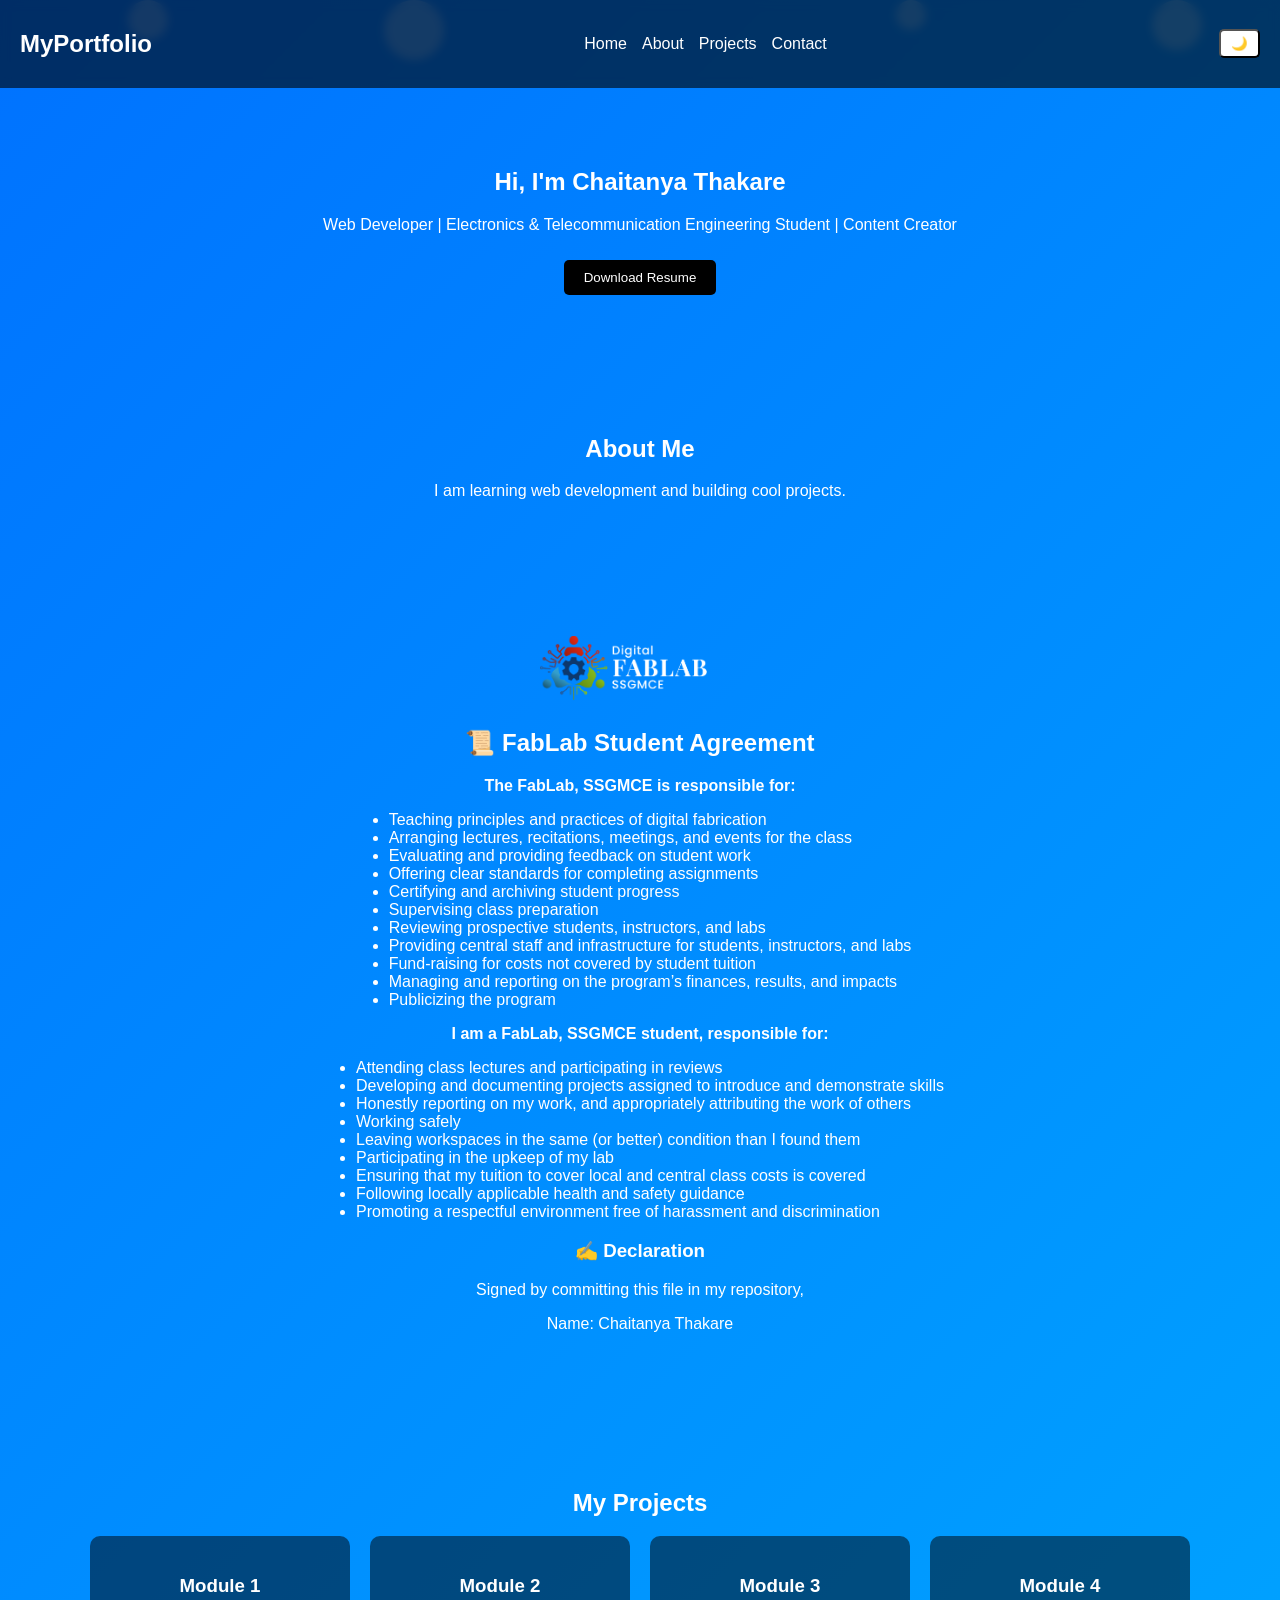
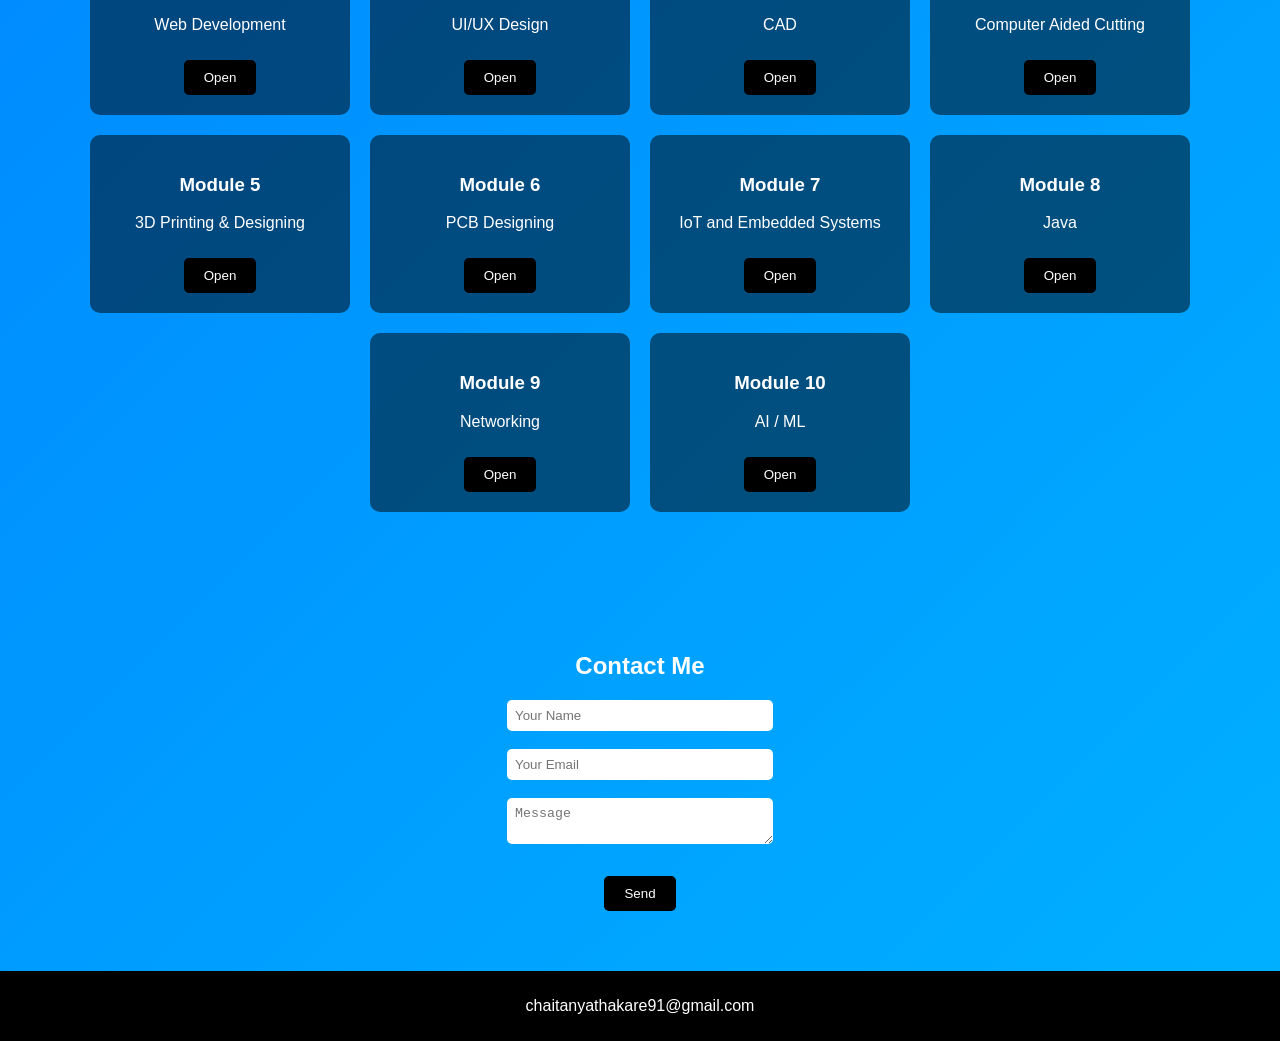
<file: index.html>
<!DOCTYPE html>
<html lang="en">
<head>
    <meta charset="UTF-8">
    <meta name="viewport" content="width=device-width, initial-scale=1.0">
    <title>My Portfolio</title>

    <link rel="stylesheet" href="style.css">
</head>

<body>

<div class="circle" style="width:40px;height:40px;left:10%;animation-duration:8s;"></div>
<div class="circle" style="width:60px;height:60px;left:30%;animation-duration:12s;"></div>
<div class="circle" style="width:30px;height:30px;left:70%;animation-duration:10s;"></div>
<div class="circle" style="width:50px;height:50px;left:90%;animation-duration:14s;"></div>

<header>
    <nav>
        <h2>MyPortfolio</h2>
        <ul>
            <li><a href="#home">Home</a></li>
            <li><a href="#about">About</a></li>
            <li><a href="#projects">Projects</a></li>
            <li><a href="#contact">Contact</a></li>
        </ul>
        <button class="toggle" onclick="toggleMode()">🌙</button>
    </nav>
</header>

<section id="home">
    <h1>Hi, I'm Chaitanya Thakare</h1>
    <p>Web Developer | Electronics & Telecommunication Engineering Student | Content Creator</p>
    <a href="resume.pdf" download>
        <button class="btn">Download Resume</button>
    </a>
</section>

<section id="about">
    <h2>About Me</h2>
    <p>I am learning web development and building cool projects.</p>
</section>

<section>
    <div style="text-align: center; margin-bottom: 20px;">
        <img src="FabLablogo.png" alt="FabLab Logo" style="max-width: 200px; height: auto; border-radius: 10px;">
    </div>
    
    <h2>📜 FabLab Student Agreement</h2>
    
    <p><strong>The FabLab, SSGMCE is responsible for:</strong></p>
    <ul>
        <li>Teaching principles and practices of digital fabrication</li>
        <li>Arranging lectures, recitations, meetings, and events for the class</li>
        <li>Evaluating and providing feedback on student work</li>
        <li>Offering clear standards for completing assignments</li>
        <li>Certifying and archiving student progress</li>
        <li>Supervising class preparation</li>
        <li>Reviewing prospective students, instructors, and labs</li>
        <li>Providing central staff and infrastructure for students, instructors, and labs</li>
        <li>Fund-raising for costs not covered by student tuition</li>
        <li>Managing and reporting on the program’s finances, results, and impacts</li>
        <li>Publicizing the program</li>
    </ul>

    <p><strong>I am a FabLab, SSGMCE student, responsible for:</strong></p>
    <ul>
        <li>Attending class lectures and participating in reviews</li>
        <li>Developing and documenting projects assigned to introduce and demonstrate skills</li>
        <li>Honestly reporting on my work, and appropriately attributing the work of others</li>
        <li>Working safely</li>
        <li>Leaving workspaces in the same (or better) condition than I found them</li>
        <li>Participating in the upkeep of my lab</li>
        <li>Ensuring that my tuition to cover local and central class costs is covered</li>
        <li>Following locally applicable health and safety guidance</li>
        <li>Promoting a respectful environment free of harassment and discrimination</li>
    </ul>

    <br>
    <h3>✍️ Declaration</h3>
    <p>Signed by committing this file in my repository,</p>
    <p>Name: Chaitanya Thakare</p>
</section>

<section id="projects">
    <h2>My Projects</h2>
    <div class="projects">

        <div class="card">
            <h3>Module 1</h3>
            <p>Web Development</p>
            <a href="module.html"><button class="btn">Open</button></a>
        </div>

        <div class="card">
            <h3>Module 2</h3>
            <p>UI/UX Design</p>
            <a href="module2.html"><button class="btn">Open</button></a>
        </div>

        <div class="card">
            <h3>Module 3</h3>
            <p>CAD</p>
            <a href="module3.html"><button class="btn">Open</button></a>
        </div>

        <div class="card">
            <h3>Module 4</h3>
            <p>Computer Aided Cutting</p>
            <a href="module4.html"><button class="btn">Open</button></a>
        </div>

        <div class="card">
            <h3>Module 5</h3>
            <p>3D Printing & Designing</p>
            <a href="module5.html"><button class="btn">Open</button></a>
        </div>

        <div class="card">
            <h3>Module 6</h3>
            <p>PCB Designing</p>
            <a href="module6.html"><button class="btn">Open</button></a>
        </div>

        <div class="card">
            <h3>Module 7</h3>
            <p>IoT and Embedded Systems</p>
            <a href="module7.html"><button class="btn">Open</button></a>
        </div>

        <div class="card">
            <h3>Module 8</h3>
            <p>Java</p>
            <a href="module8.html"><button class="btn">Open</button></a>
        </div>

        <div class="card">
            <h3>Module 9</h3>
            <p>Networking</p>
            <a href="module9.html"><button class="btn">Open</button></a>
        </div>

        <div class="card">
            <h3>Module 10</h3>
            <p>AI / ML</p>
            <a href="module10.html"><button class="btn">Open</button></a>
        </div>

    </div>
</section>

<section id="contact">
    <h2>Contact Me</h2>
    <input type="text" placeholder="Your Name"><br><br>
    <input type="email" placeholder="Your Email"><br><br>
    <textarea placeholder="Message"></textarea><br><br>
    <button class="btn">Send</button>
</section>

<footer>
    <p>chaitanyathakare91@gmail.com</p>
</footer>

<script src="script.js"></script>

</body>
</html>
</file>
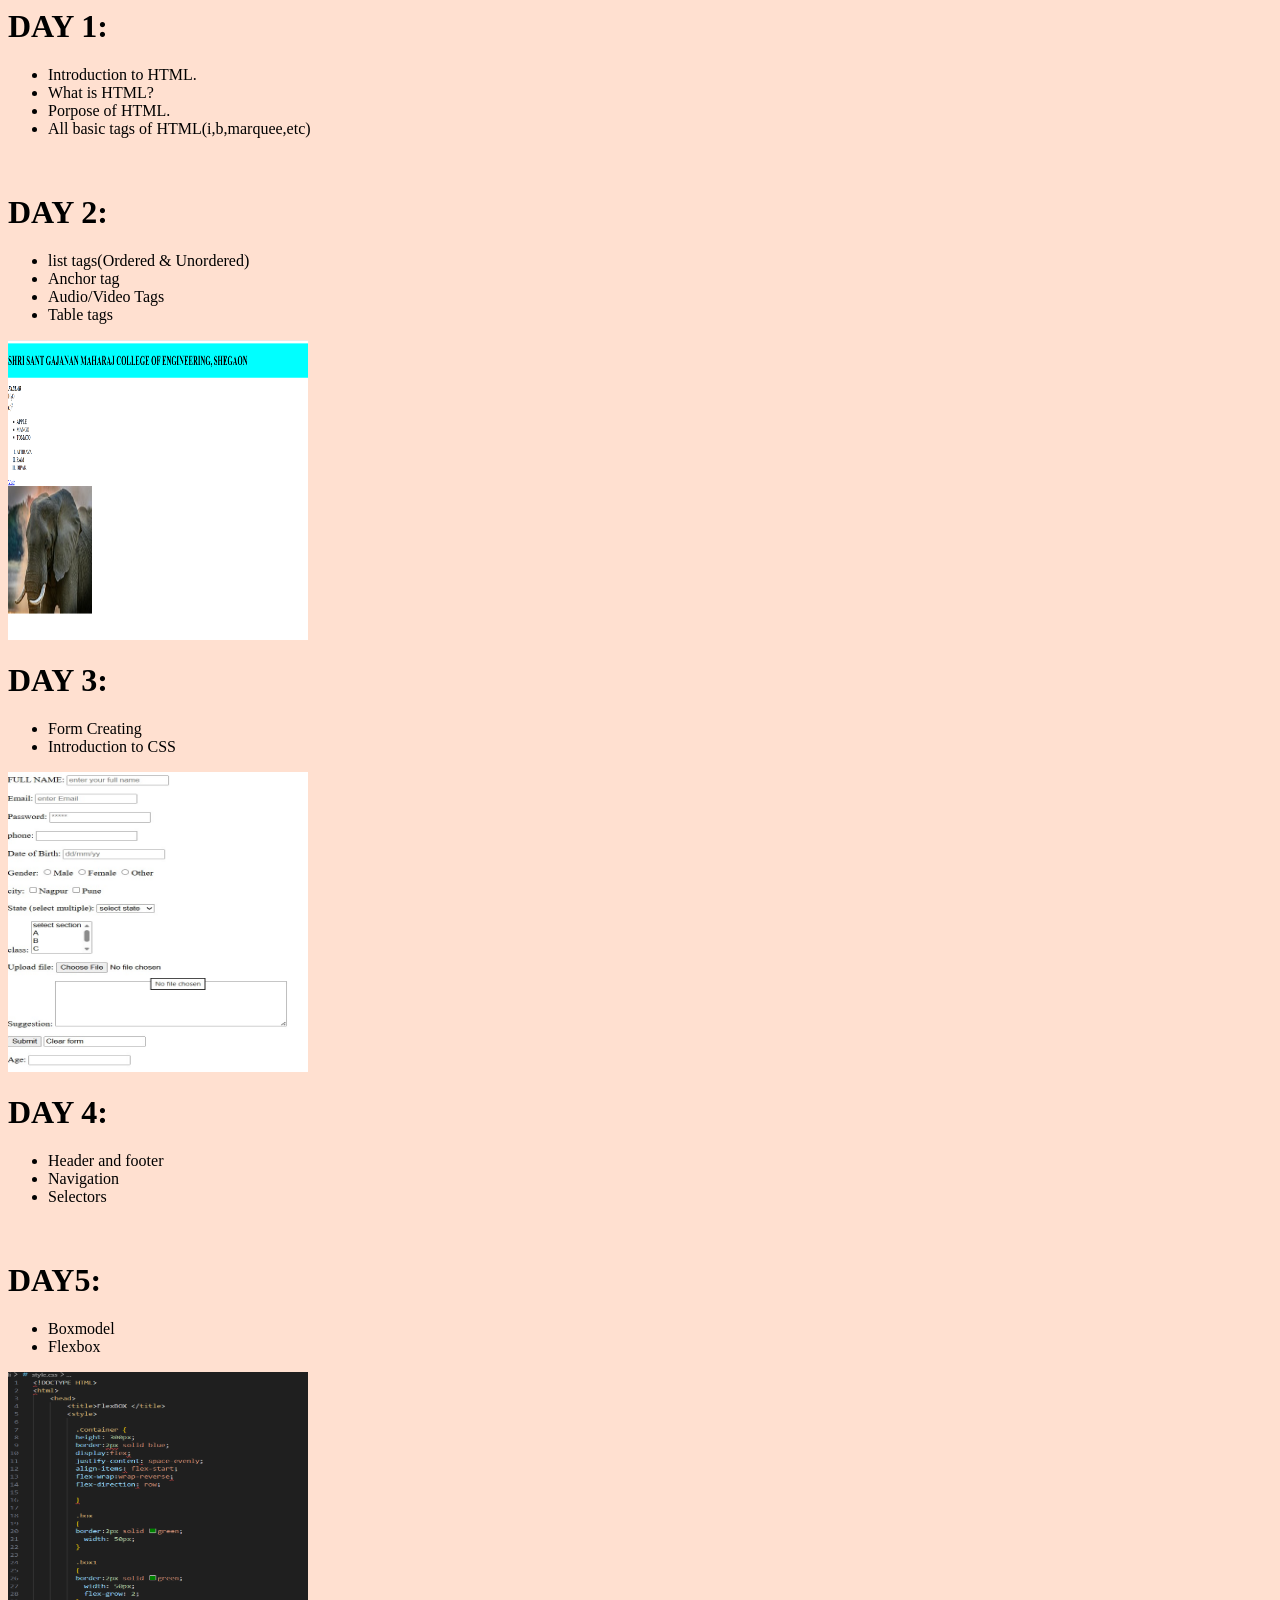
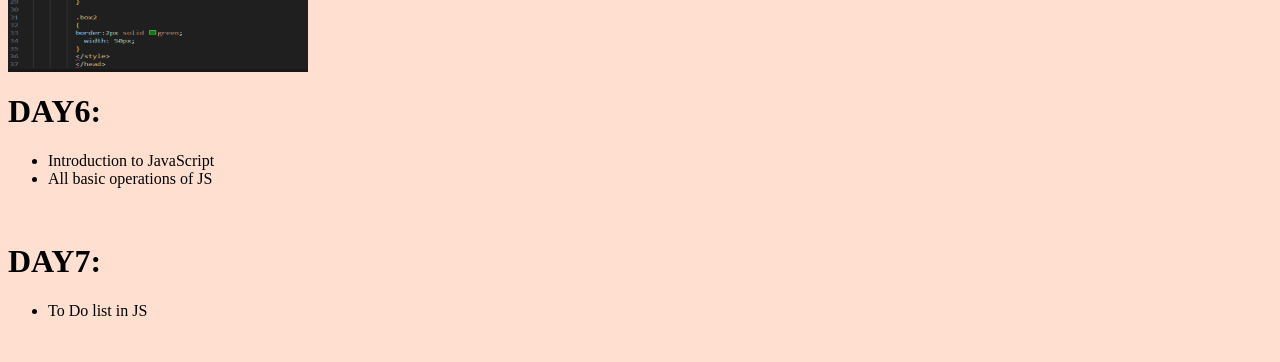
<file: module.html>
<html>
<head>
    <title>page 2</title>
    
<body bgcolor="#ff9a9e,#fad0c4">
    
    <p><h1>DAY 1: </h1></p>
    <ul>
        <li>Introduction to HTML.</li>
        <li>What is HTML?</li>
        <li>Porpose of HTML.</li>
        <li>All basic tags of HTML(i,b,marquee,etc)</li>
        </ul>
<br>
       <p><h1>DAY 2: </h1></p>
       <ul>
        <li>list tags(Ordered & Unordered)</li>
        <li>Anchor tag</li>
        <li>Audio/Video Tags</li>
        <li>Table tags</li>
        </ul>
        <img src="day2.png" alt="description" height="300" width="300">
        <br>

        <p><h1>DAY 3: </h1></p>
        <ul>
            <li> Form Creating</li>
              <li>Introduction to CSS</li>
               </ul>
               <img src="day3.png" height="300" width="300">
               <br>

           <p><h1>DAY 4: </h1></p>
           <ul>
            <li>Header and footer  </li>
             <li>Navigation</li>
             <li>Selectors</li>
            </ul>
            <br>

            <p><h1>DAY5: </h1></p>
            <ul>
                <li>Boxmodel</li>
                 <li>Flexbox</li>
                 </ul>
                 <img src="day5.png" height="300" width="300">
                 <br>

         <p><h1>DAY6: </h1></p>
         <ul>  
         <li>Introduction to JavaScript</li>
         <li>All basic operations of JS</li>
         </ul>  
         <br>

         <p><h1>DAY7: </h1></p>
         <ul>
            <li>To Do list in JS</li>
         </ul>
         <br>

    </body>
    </head>
    </html>
</file>
<file: style.css>
body {
    margin: 0;
    font-family: Arial, sans-serif;
    color: white;
    overflow-x: hidden;
    background: linear-gradient(-45deg, #ff6a00, #ee0979, #00c6ff, #0072ff);
    background-size: 400% 400%;
    animation: gradientBG 10s ease infinite;
    transition: 0.3s;
}

@keyframes gradientBG {
    0% { background-position: 0% 50%; }
    50% { background-position: 100% 50%; }
    100% { background-position: 0% 50%; }
}

.dark {
    background: #121212;
    color: #eee;
}

header {
    background: rgba(0,0,0,0.6);
    padding: 10px 20px;
    position: sticky;
    top: 0;
    backdrop-filter: blur(5px);
}

nav {
    display: flex;
    justify-content: space-between;
    align-items: center;
}

nav ul {
    list-style: none;
    display: flex;
    gap: 15px;
}

nav a {
    color: white;
    text-decoration: none;
    position: relative;
}

nav a::after {
    content: '';
    position: absolute;
    width: 0;
    height: 2px;
    background: white;
    left: 0;
    bottom: -3px;
    transition: 0.3s;
}

nav a:hover::after {
    width: 100%;
}

section {
    padding: 60px;
    text-align: center;
    animation: fadeIn 1s ease-in;
}

@keyframes fadeIn {
    from {opacity: 0; transform: translateY(20px);} 
    to {opacity: 1; transform: translateY(0);} 
}

.btn {
    background: black;
    color: white;
    padding: 10px 20px;
    border: none;
    cursor: pointer;
    margin-top: 10px;
    border-radius: 5px;
    transition: 0.3s;
}

.btn:hover {
    background: #444;
    transform: scale(1.05);
}

.projects {
    display: flex;
    justify-content: center;
    gap: 20px;
    flex-wrap: wrap;
}

.card {
    background: rgba(0,0,0,0.5);
    padding: 20px;
    border-radius: 10px;
    width: 220px;
    transition: 0.4s;
}

.card:hover {
    transform: translateY(-10px) scale(1.05);
}

footer {
    background: black;
    text-align: center;
    padding: 10px;
}

input, textarea {
    width: 250px;
    padding: 8px;
    border-radius: 5px;
    border: none;
}

.toggle {
    cursor: pointer;
    padding: 5px 10px;
    background: white;
    color: black;
    border-radius: 5px;
}

.circle {
    position: fixed;
    border-radius: 50%;
    background: rgba(255,255,255,0.2);
    animation: float 10s linear infinite;
}

@keyframes float {
    from { transform: translateY(100vh) scale(0.5); }
    to { transform: translateY(-10vh) scale(1); }
}

/* Updated List Styling for the Agreement Section */
section ul {
    display: inline-block;
    text-align: left;
    margin: 0 auto;
    padding-left: 20px;
}
</file>
